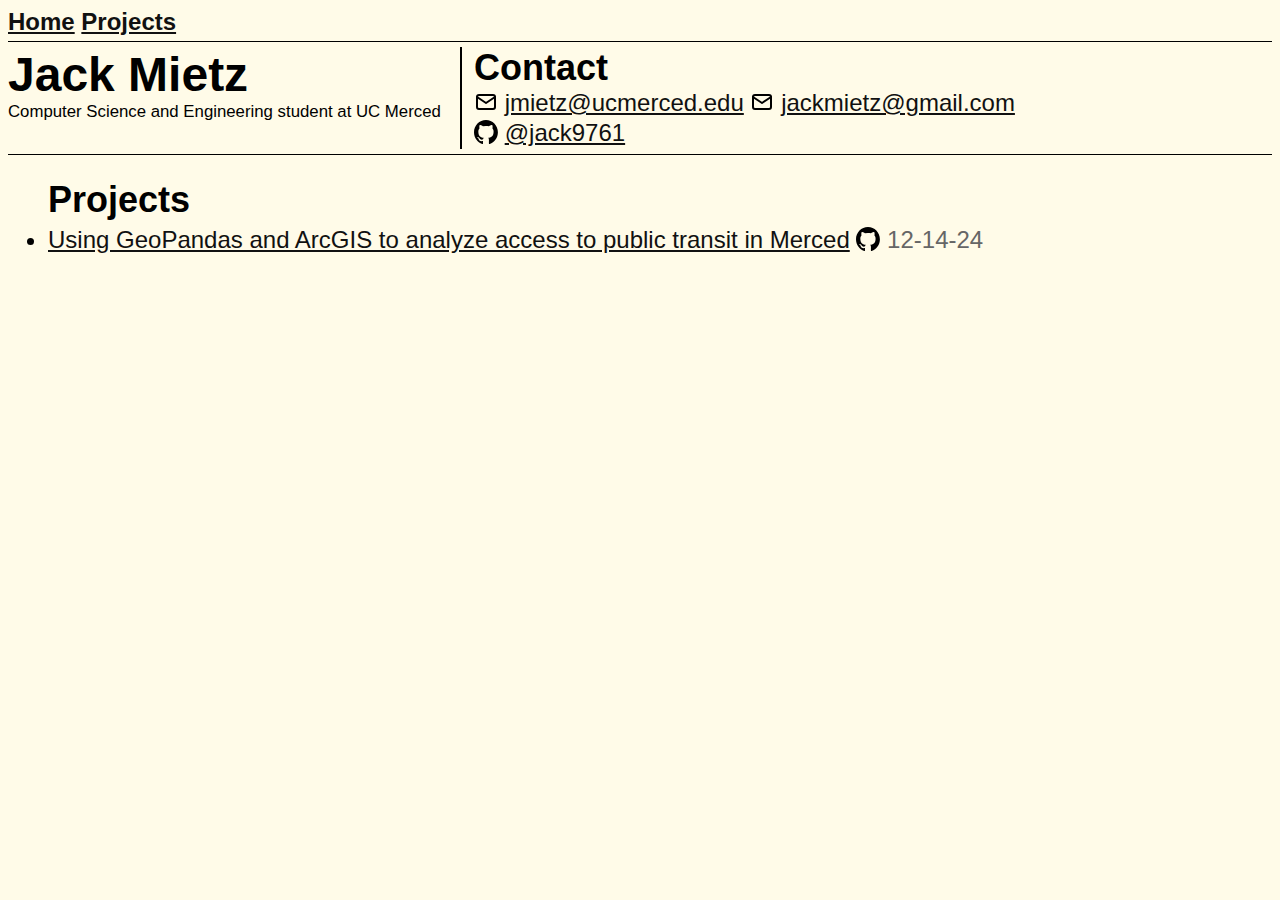
<file: index.html>
<!DOCTYPE html>
<html lang="en">
<head>
    <meta charset="UTF-8">
    <meta name="viewport" content="width=device-width, initial-scale=1.0">
    <title>Jack Mietz Portfolio</title>
    <link rel="stylesheet" href="index.css">
</head>
<body>
    <div class="topnav">
        <a href="index.html">Home</a>
        <a href="#projects">Projects</a>
    </div>
    <hr></hr>
    <div class="frontpage">
        <div class="frontpageaboutme">
            <h1 style="margin-bottom: 0; font-size: 2rem; margin-top: 0;">Jack Mietz</h1>
            <div class="frontpagesubheader">Computer Science and Engineering student at UC Merced</div>
        </div>
        <hr class="frontpageaboutme"></hr>
        <div class="frontpageaboutme">
            <h1 style="margin-bottom: 0; font-size: 1.5rem; margin-top: 0;">Contact</h1>
            <div style="display: inline-block; margin-bottom: 2px; margin-right: 0; ">
                <img src="images/mail.svg" class="mailicon"></img>
                <a href="mailto:jmietz@ucmerced.edu" >jmietz@ucmerced.edu</a>
            </div>
            <div style="display: inline-block; margin-bottom: 2px; margin-right: 0; ">
                <img src="images/mail.svg" class="mailicon"></img>
                <a href="mailto:jackmietz@gmail.com" >jackmietz@gmail.com</a>
            </div>
            <div style="margin-bottom: 2px; margin-right: 0;">
                <img src="images/github-mark.svg" class="githubicon"></img>
                <a href="https://github.com/jack9761/MercedPublicTransit">@jack9761</a>
            </div>
        </div>
    </div>
    <hr></hr>
    <ul>
        <h1 name="projects" style="margin-bottom: 5px; font-size:1.5rem; margin-top: 0;">Projects</h1>
        <li> 
            <a href="projects/merced_public_transit.html">Using GeoPandas and ArcGIS to analyze access to public transit in Merced</a>
            <a href="https://github.com/jack9761/MercedPublicTransit"><img src="images/github-mark.svg" class="githubicon" alt="Merced Public Transit Github Repository"></a>
            <div class="lightertext" style="display: inline;">12-14-24</div>
        </li>
    </ul>
</body>
</html>
</file>
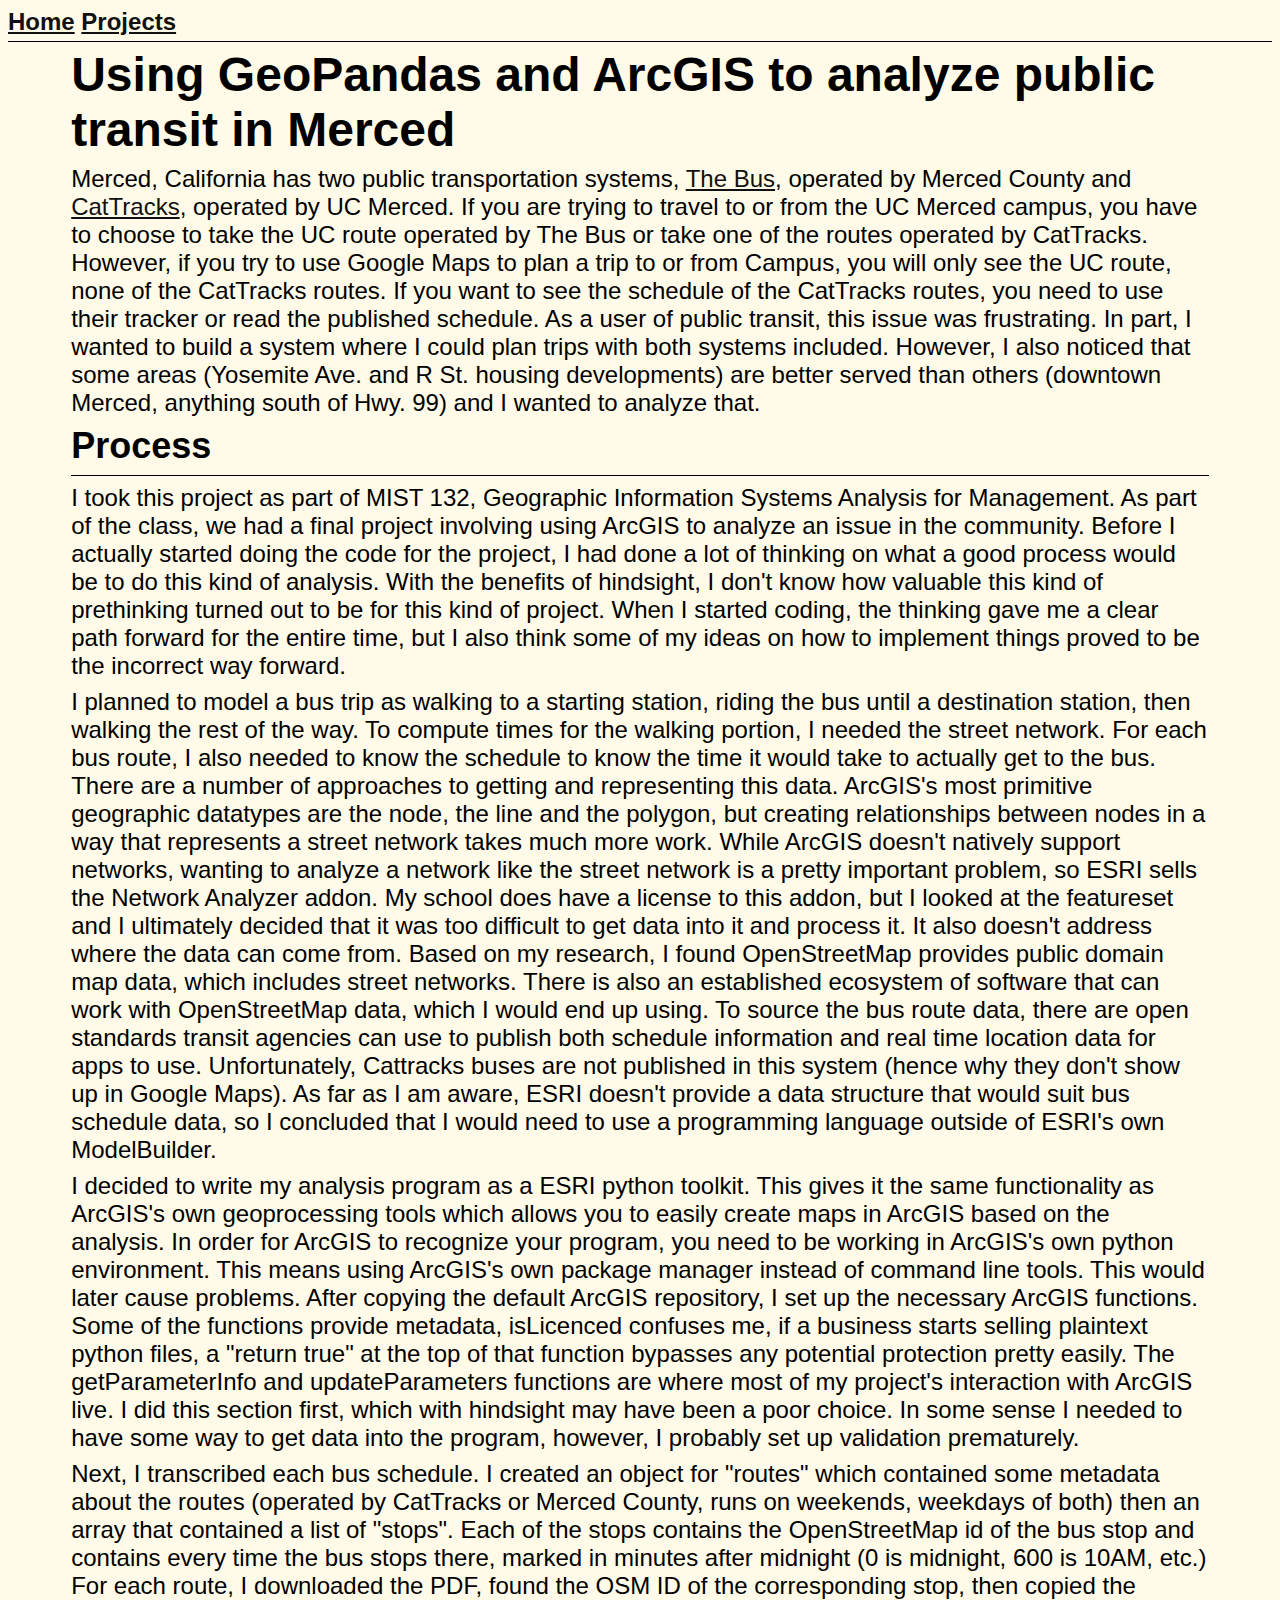
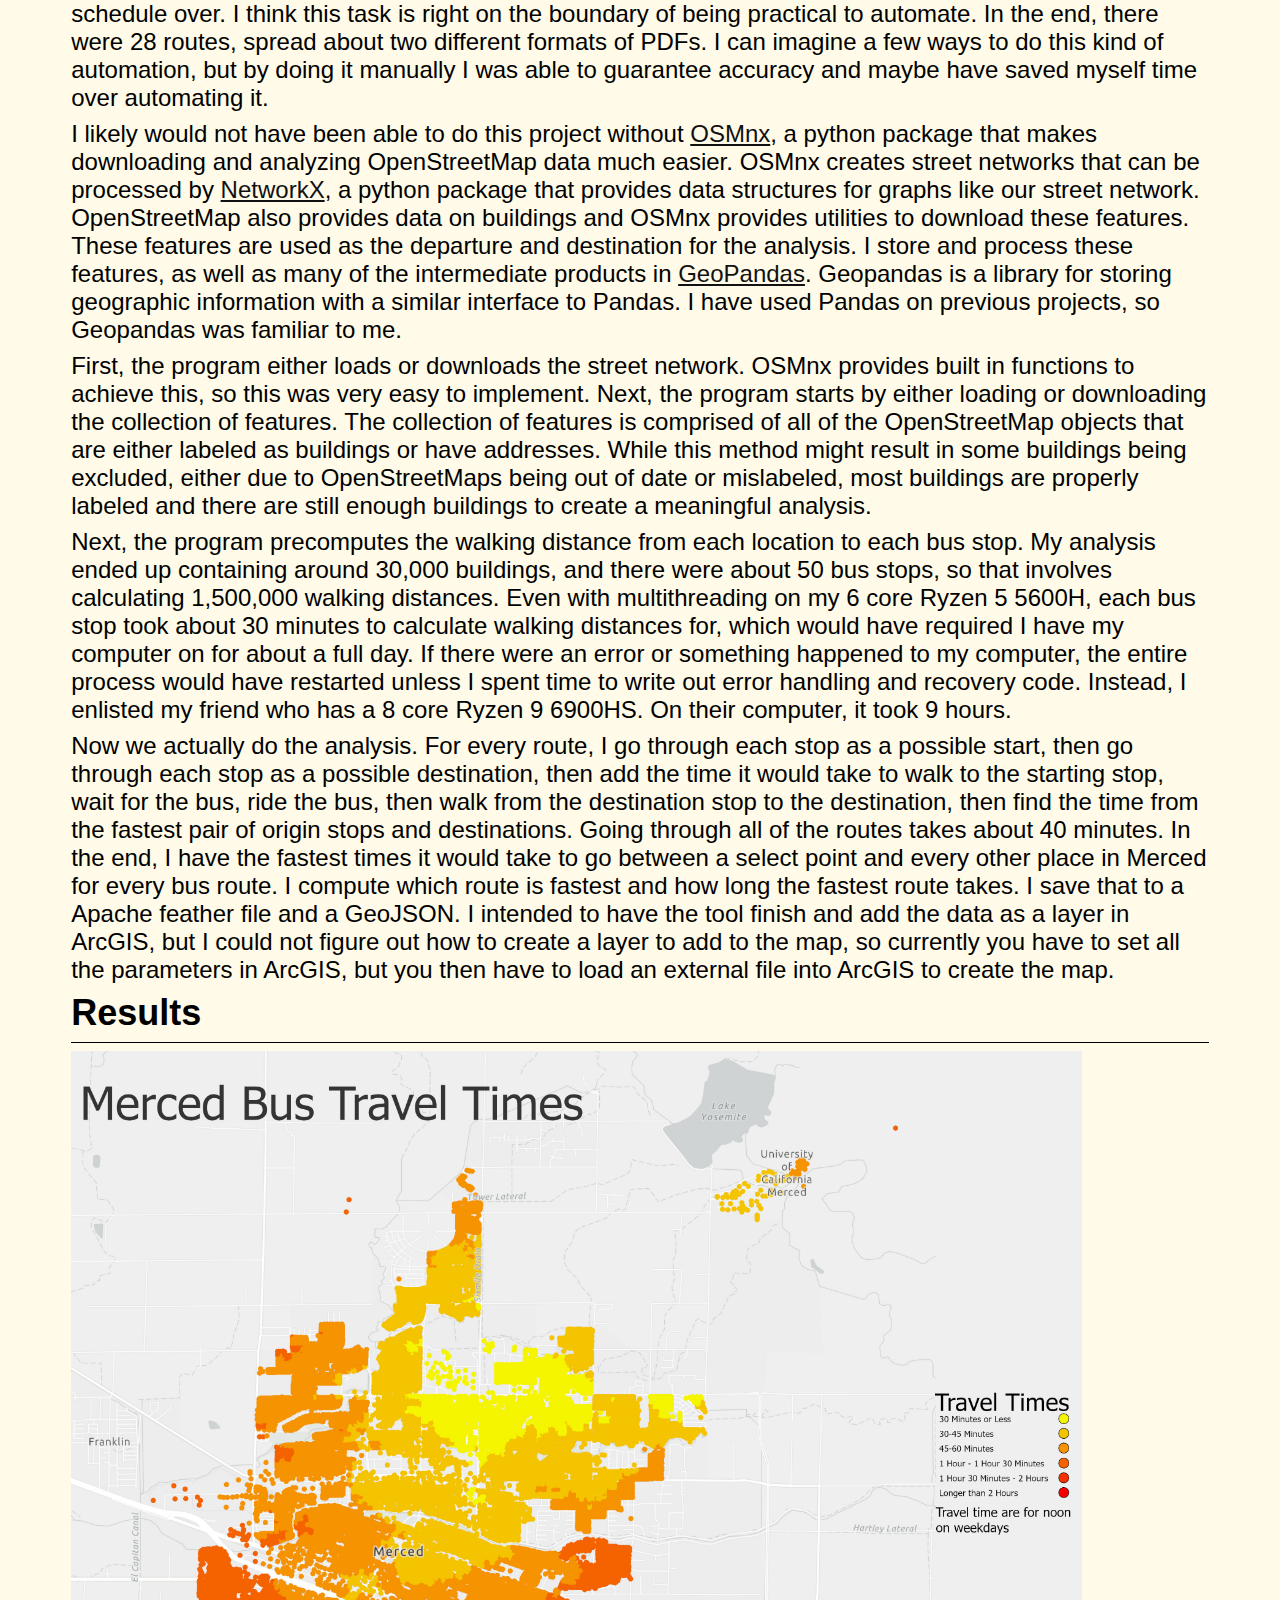
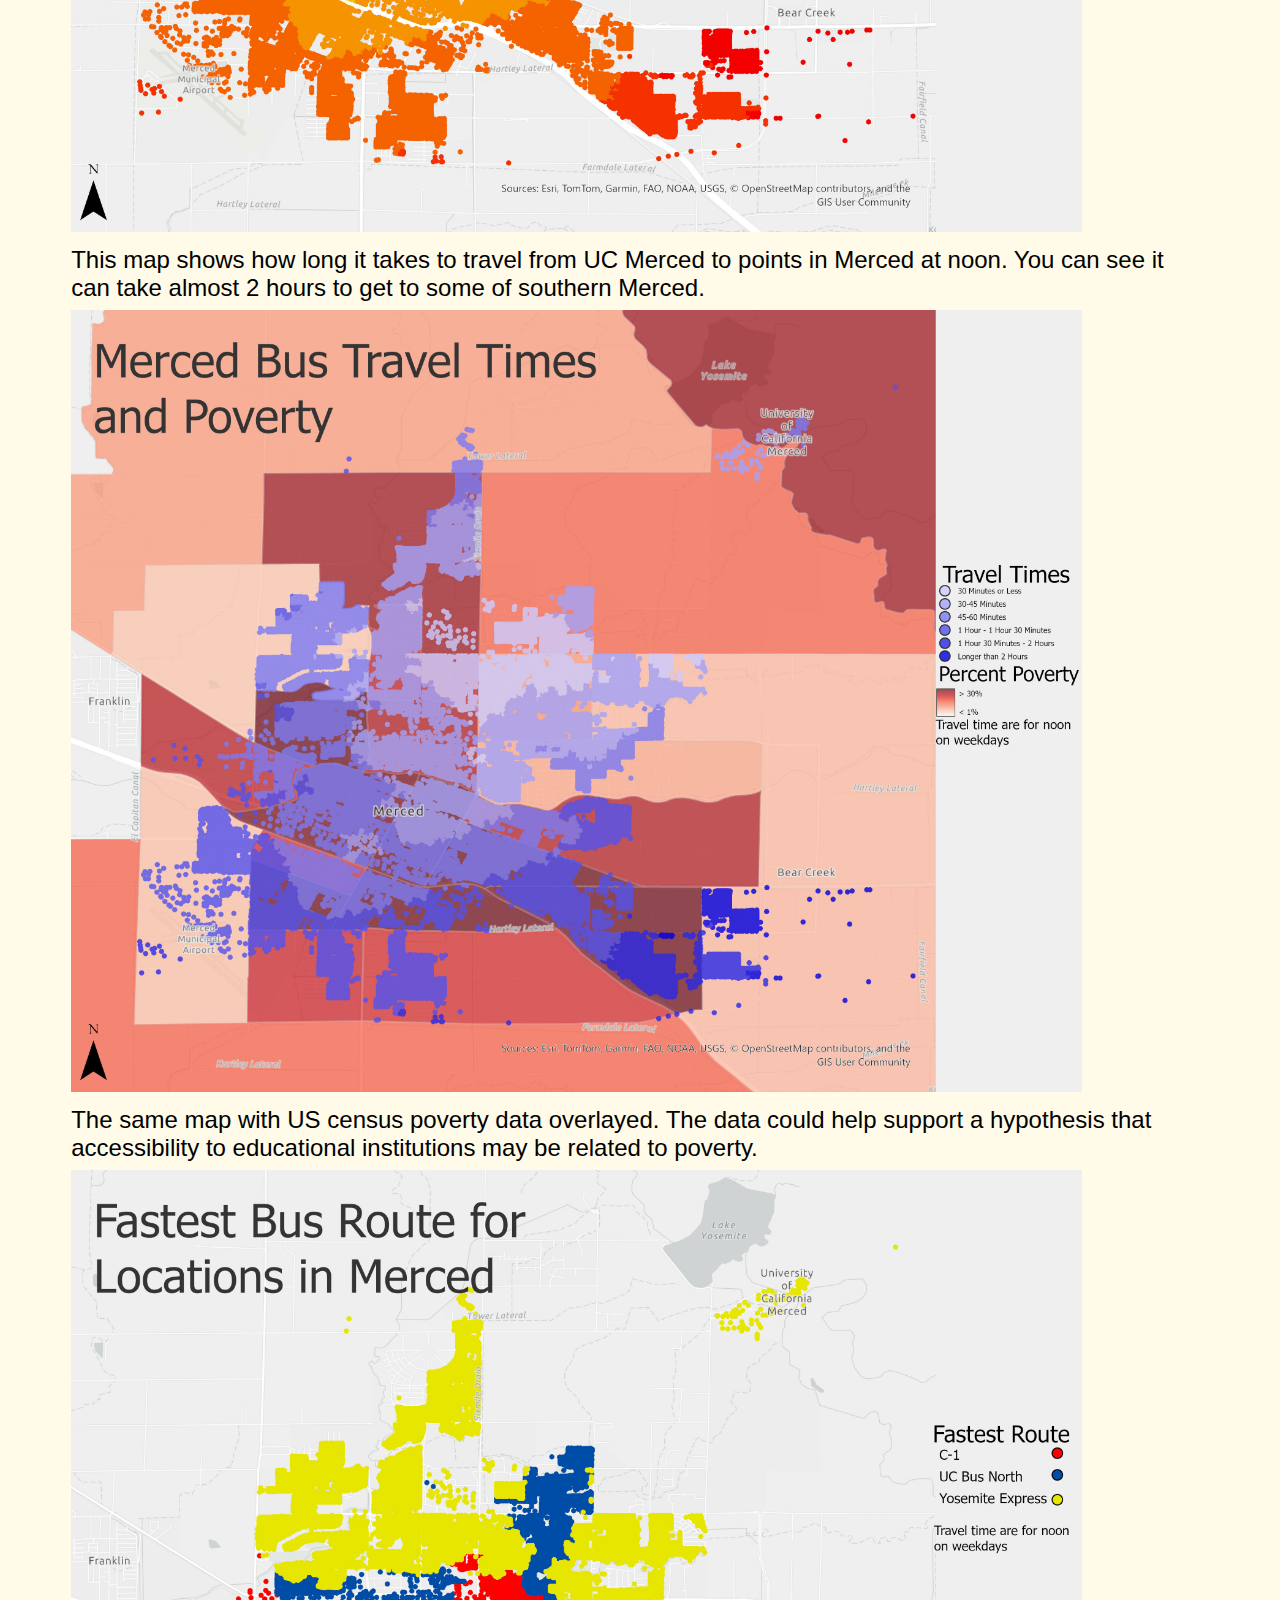
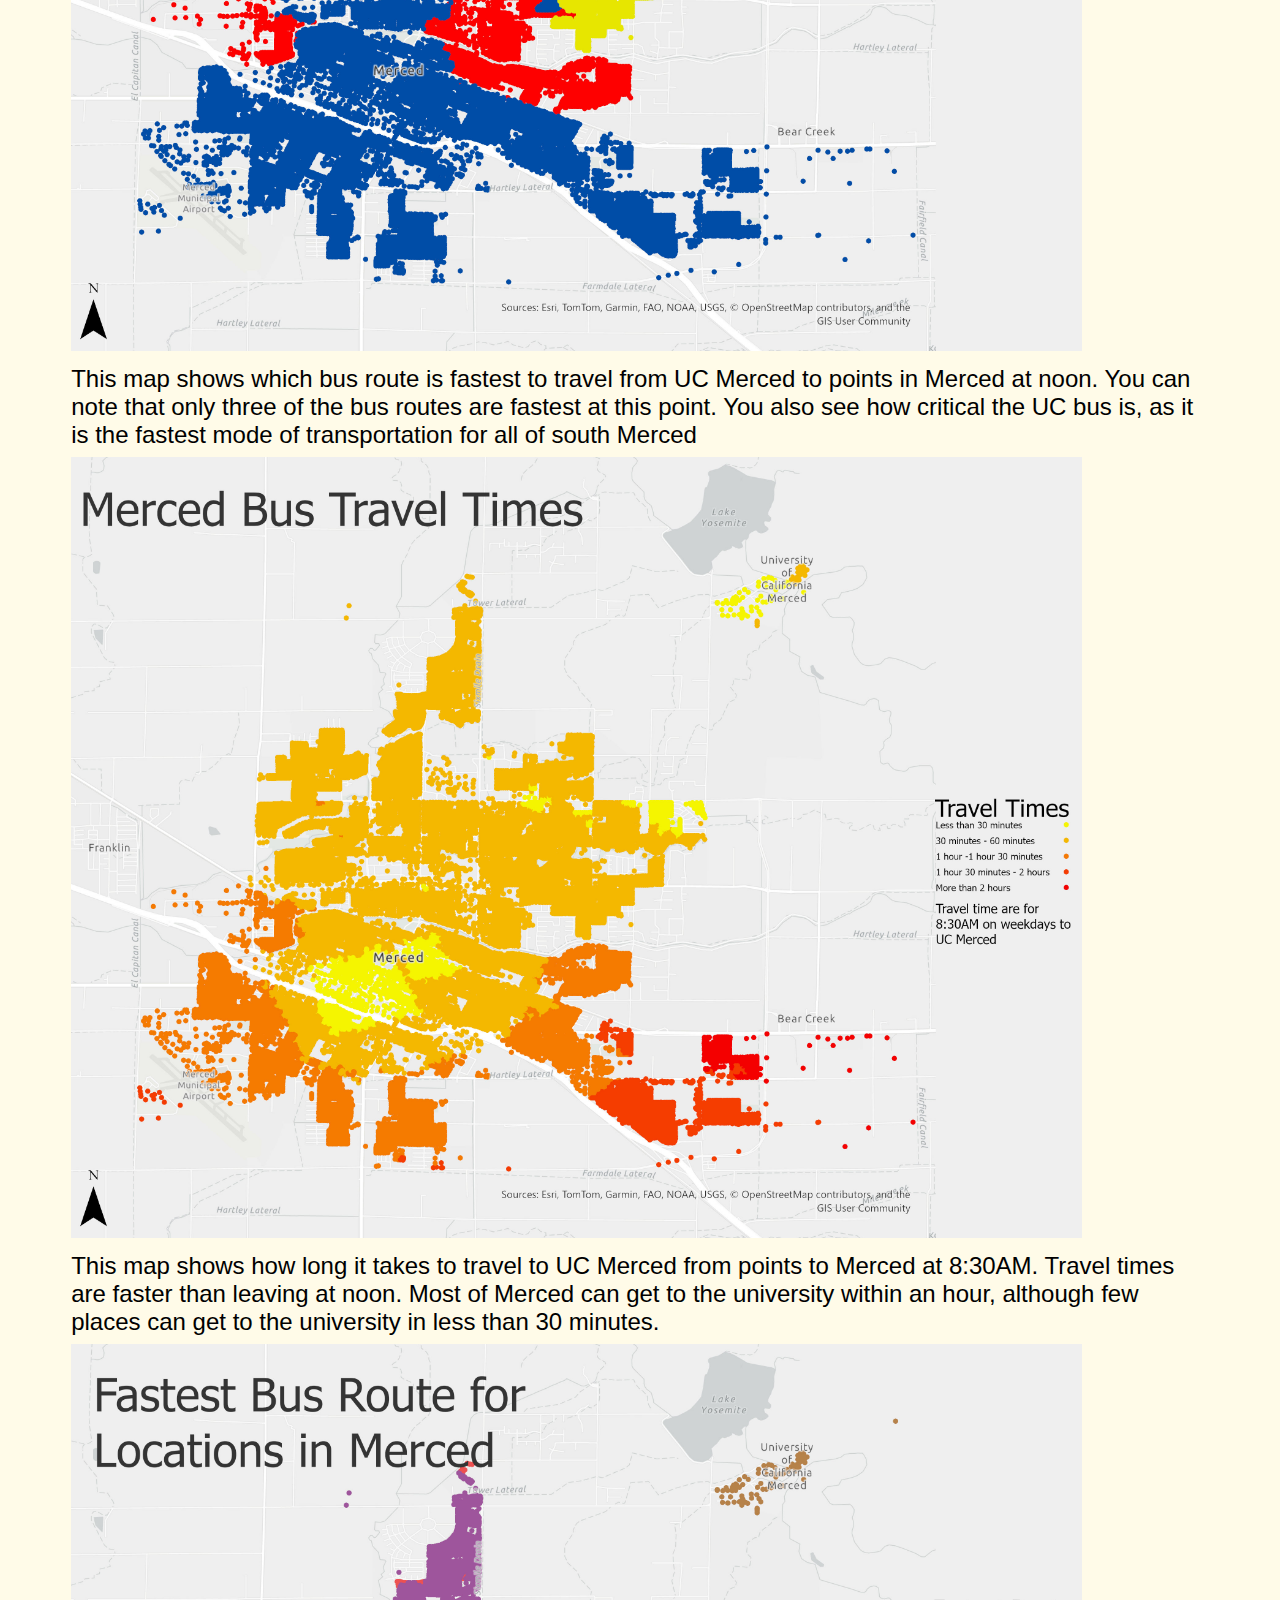
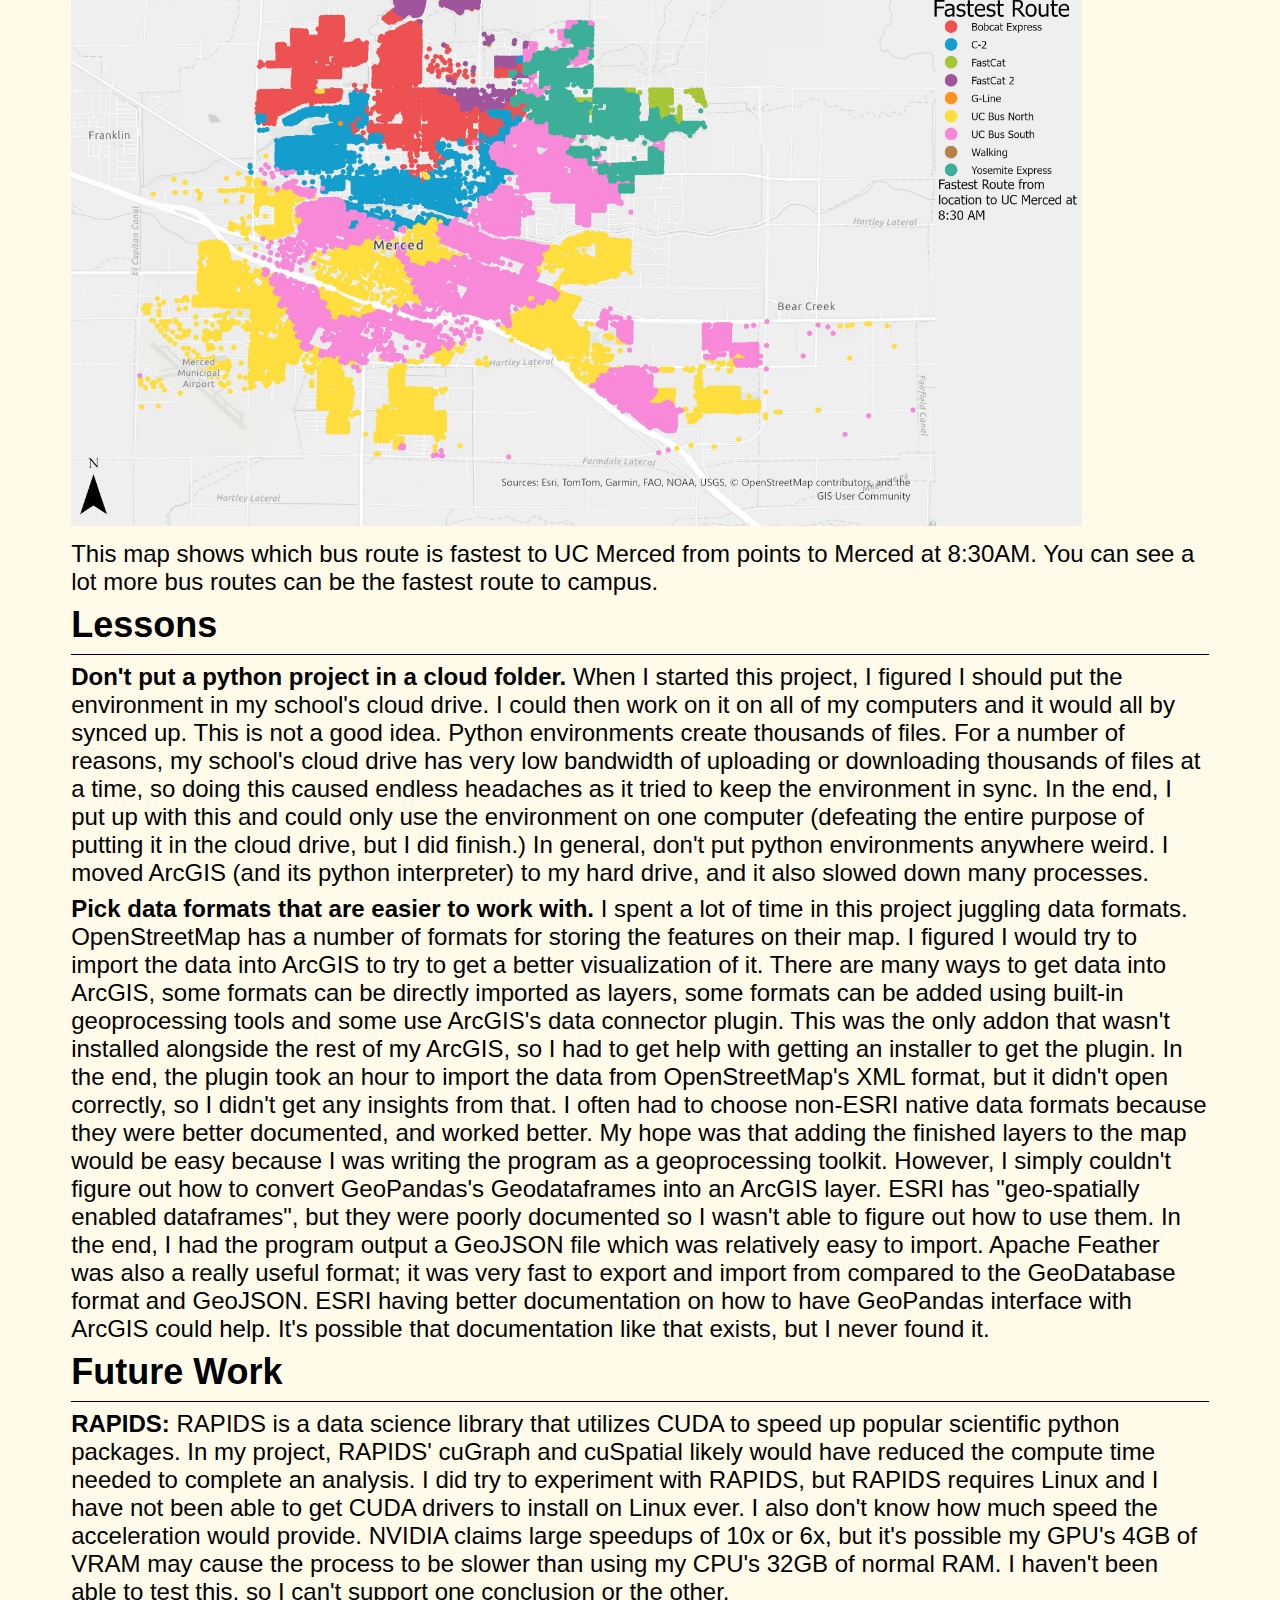
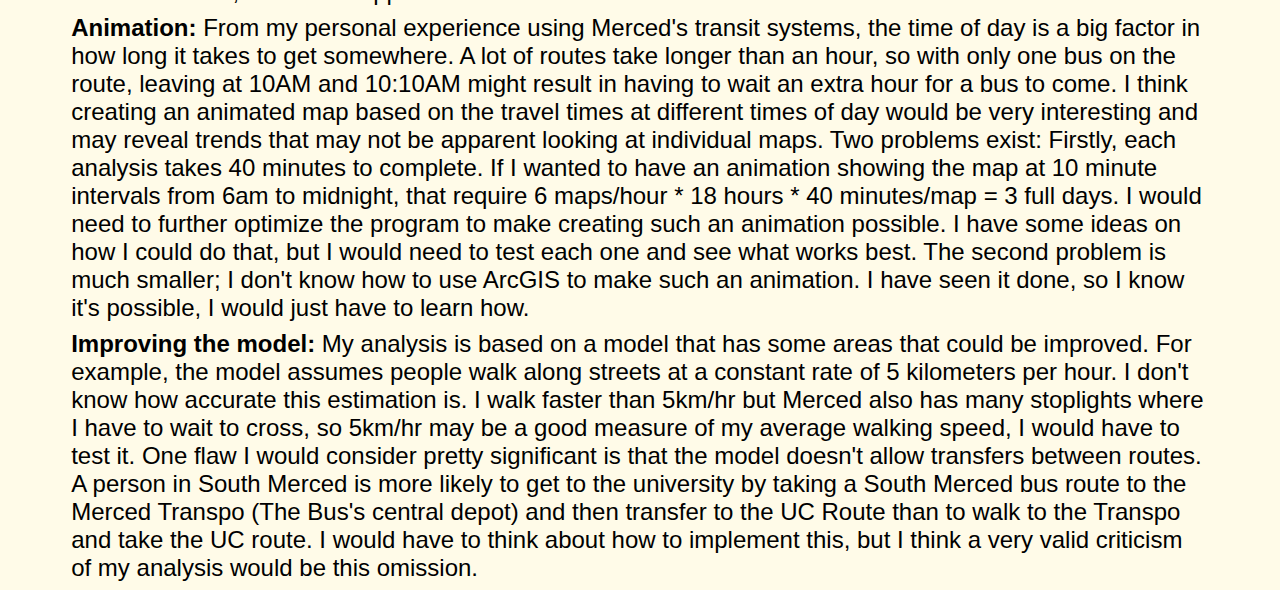
<file: projects/merced_public_transit.html>
<!DOCTYPE html>
<html lang="en">
<head>
    <meta charset="UTF-8">
    <meta name="viewport" content="width=device-width, initial-scale=1.0">
    <title>Merced Public Transit</title>
    <link rel="stylesheet" href="../index.css">
</head>
<body>
    <div class="topnav">
        <a href="../index.html">Home</a>
        <a href="../index.html#projects">Projects</a>
    </div>
    <hr>
    <div class="projectarticle">
        <h1>Using GeoPandas and ArcGIS to analyze public transit in Merced</h1>
        <p>Merced, California has two public transportation systems, <a href="https://www.mercedthebus.com/">The Bus</a>, operated by Merced County and <a href="https://taps.ucmerced.edu/transportation/cattracks-and-route-uc/routes">CatTracks</a>, operated by UC Merced. If you are trying to travel to or from the UC Merced campus, you have to choose to take the UC route operated by The Bus or take one of the routes operated by CatTracks. However, if you try to use Google Maps to plan a trip to or from Campus, you will only see the UC route, none of the CatTracks routes. If you want to see the schedule of the CatTracks routes, you need to use their tracker or read the published schedule. As a user of public transit, this issue was frustrating. In part, I wanted to build a system where I could plan trips with both systems included. However, I also noticed that some areas (Yosemite Ave. and R St. housing developments) are better served than others (downtown Merced, anything south of Hwy. 99) and I wanted to analyze that. </p>
        <h2>Process</h2>
        <hr>
        <p>I took this project as part of MIST 132, Geographic Information Systems Analysis for Management. As part of the class, we had a final project involving using ArcGIS to analyze an issue in the community. Before I actually started doing the code for the project, I had done a lot of thinking on what a good process would be to do this kind of analysis. With the benefits of hindsight, I don't know how valuable this kind of prethinking turned out to be for this kind of project. When I started coding, the thinking gave me a clear path forward for the entire time, but I also think some of my ideas on how to implement things proved to be the incorrect way forward.</p>
        <p>I planned to model a bus trip as walking to a starting station, riding the bus until a destination station, then walking the rest of the way. To compute times for the walking portion, I needed the street network. For each bus route, I also needed to know the schedule to know the time it would take to actually get to the bus. There are a number of approaches to getting and representing this data. ArcGIS's most primitive geographic datatypes are the node, the line and the polygon, but creating relationships between nodes in a way that represents a street network takes much more work. While ArcGIS doesn't natively support networks, wanting to analyze a network like the street network is a pretty important problem, so ESRI sells the Network Analyzer addon. My school does have a license to this addon, but I looked at the featureset and I ultimately decided that it was too difficult to get data into it and process it. It also doesn't address where the data can come from. Based on my research, I found OpenStreetMap provides public domain map data, which includes street networks. There is also an established ecosystem of software that can work with OpenStreetMap data, which I would end up using. To source the bus route data, there are open standards transit agencies can use to publish both schedule information and real time location data for apps to use. Unfortunately, Cattracks buses are not published in this system (hence why they don't show up in Google Maps). As far as I am aware, ESRI doesn't provide a data structure that would suit bus schedule data, so I concluded that I would need to use a programming language outside of ESRI's own ModelBuilder.</p>
        <p>I decided to write my analysis program as a ESRI python toolkit. This gives it the same functionality as ArcGIS's own geoprocessing tools which allows you to easily create maps in ArcGIS based on the analysis. In order for ArcGIS to recognize your program, you need to be working in ArcGIS's own python environment. This means using ArcGIS's own package manager instead of command line tools. This would later cause problems. After copying the default ArcGIS repository, I set up the necessary ArcGIS functions. Some of the functions provide metadata, isLicenced confuses me, if a business starts selling plaintext python files, a "return true" at the top of that function bypasses any potential protection pretty easily. The getParameterInfo and updateParameters functions are where most of my project's interaction with ArcGIS live. I did this section first, which with hindsight may have been a poor choice. In some sense I needed to have some way to get data into the program, however, I probably set up validation prematurely. </p>
        <p>Next, I transcribed each bus schedule. I created an object for "routes" which contained some metadata about the routes (operated by CatTracks or Merced County, runs on weekends, weekdays of both) then an array that contained a list of "stops". Each of the stops contains the OpenStreetMap id of the bus stop and contains every time the bus stops there, marked in minutes after midnight (0 is midnight, 600 is 10AM, etc.) For each route, I downloaded the PDF, found the OSM ID of the corresponding stop, then copied the schedule over. I think this task is right on the boundary of being practical to automate. In the end, there were 28 routes, spread about two different formats of PDFs. I can imagine a few ways to do this kind of automation, but by doing it manually I was able to guarantee accuracy and maybe have saved myself time over automating it.</p>
        <p>I likely would not have been able to do this project without <a href="https://osmnx.readthedocs.io/en/stable/index.html">OSMnx</a>, a python package that makes downloading and analyzing OpenStreetMap data much easier. OSMnx creates street networks that can be processed by <a href="https://networkx.org/">NetworkX</a>, a python package that provides data structures for graphs like our street network. OpenStreetMap also provides data on buildings and OSMnx provides utilities to download these features. These features are used as the departure and destination for the analysis. I store and process these features, as well as many of the intermediate products in <a href="https://geopandas.org/en/stable/index.html">GeoPandas</a>. Geopandas is a library for storing geographic information with a similar interface to Pandas. I have used Pandas on previous projects, so Geopandas was familiar to me.</p>
        <p>First, the program either loads or downloads the street network. OSMnx provides built in functions to achieve this, so this was very easy to implement. Next, the program starts by either loading or downloading the collection of features. The collection of features is comprised of all of the OpenStreetMap objects that are either labeled as buildings or have addresses. While this method might result in some buildings being excluded, either due to OpenStreetMaps being out of date or mislabeled, most buildings are properly labeled and there are still enough buildings to create a meaningful analysis.</p>
        <p>Next, the program precomputes the walking distance from each location to each bus stop. My analysis ended up containing around 30,000 buildings, and there were about 50 bus stops, so that involves calculating 1,500,000 walking distances. Even with multithreading on my 6 core Ryzen 5 5600H, each bus stop took about 30 minutes to calculate walking distances for, which would have required I have my computer on for about a full day. If there were an error or something happened to my computer, the entire process would have restarted unless I spent time to write out error handling and recovery code. Instead, I enlisted my friend who has a 8 core Ryzen 9 6900HS. On their computer, it took 9 hours.</p>
        <p>Now we actually do the analysis. For every route, I go through each stop as a possible start, then go through each stop as a possible destination, then add the time it would take to walk to the starting stop, wait for the bus, ride the bus, then walk from the destination stop to the destination, then find the time from the fastest pair of origin stops and destinations. Going through all of the routes takes about 40 minutes. In the end, I have the fastest times it would take to go between a select point and every other place in Merced for every bus route. I compute which route is fastest and how long the fastest route takes. I save that to a Apache feather file and a GeoJSON. I intended to have the tool finish and add the data as a layer in ArcGIS, but I could not figure out how to create a layer to add to the map, so currently you have to set all the parameters in ArcGIS, but you then have to load an external file into ArcGIS to create the map.</p>
        <h2>Results</h2>
        <hr>
        <img style="max-width:80%; max-height: 80%;" src="images/NoonWeekdayTravelTimesFromUniversity.jpg">
        <p>This map shows how long it takes to travel from UC Merced to points in Merced at noon. You can see it can take almost 2 hours to get to some of southern Merced.</p>
        <img style="max-width:80%; max-height: 80%;" src="images/NoonWeekdayTravelTimesFromUniversityPoverty.jpg">
        <p>The same map with US census poverty data overlayed. The data could help support a hypothesis that accessibility to educational institutions may be related to poverty.</p>
        <img style="max-width:80%; max-height: 80%;" src="images/NoonWeekdayFastestModeFromUniversity.jpg">
        <p>This map shows which bus route is fastest to travel from UC Merced to points in Merced at noon. You can note that only three of the bus routes are fastest at this point. You also see how critical the UC bus is, as it is the fastest mode of transportation for all of south Merced</p>
        <img style="max-width:80%; max-height: 80%;" src="images/830WeekdayTravelTimesToUniversity.jpg">
        <p>This map shows how long it takes to travel to UC Merced from points to Merced at 8:30AM. Travel times are faster than leaving at noon. Most of Merced can get to the university within an hour, although few places can get to the university in less than 30 minutes.</p>
        <img style="max-width:80%; max-height: 80%;" src="images/830WeekdayFastestModeFromUniversity.jpg">
        <p>This map shows which bus route is fastest to UC Merced from points to Merced at 8:30AM. You can see a lot more bus routes can be the fastest route to campus.</p>
        <h2>Lessons</h2>
        <hr>
        <p><b>Don't put a python project in a cloud folder.</b> When I started this project, I figured I should put the environment in my school's cloud drive. I could then work on it on all of my computers and it would all by synced up. This is not a good idea. Python environments create thousands of files. For a number of reasons, my school's cloud drive has very low bandwidth of uploading or downloading thousands of files at a time, so doing this caused endless headaches as it tried to keep the environment in sync. In the end, I put up with this and could only use the environment on one computer (defeating the entire purpose of putting it in the cloud drive, but I did finish.) In general, don't put python environments anywhere weird. I moved ArcGIS (and its python interpreter) to my hard drive, and it also slowed down many processes.</p>
        <p><b>Pick data formats that are easier to work with.</b> I spent a lot of time in this project juggling data formats. OpenStreetMap has a number of formats for storing the features on their map. I figured I would try to import the data into ArcGIS to try to get a better visualization of it. There are many ways to get data into ArcGIS, some formats can be directly imported as layers, some formats can be added using built-in geoprocessing tools and some use ArcGIS's data connector plugin. This was the only addon that wasn't installed alongside the rest of my ArcGIS, so I had to get help with getting an installer to get the plugin. In the end, the plugin took an hour to import the data from OpenStreetMap's  XML format, but it didn't open correctly, so I didn't get any insights from that. I often had to choose non-ESRI native data formats because they were better documented, and worked better. My hope was that adding the finished layers to the map would be easy because I was writing the program as a geoprocessing toolkit. However, I simply couldn't figure out how to convert GeoPandas's Geodataframes into an ArcGIS layer. ESRI has "geo-spatially enabled dataframes", but they were poorly documented so I wasn't able to figure out how to use them. In the end, I had the program output a GeoJSON file which was relatively easy to import. Apache Feather was also a really useful format; it was very fast to export and import from compared to the GeoDatabase format and GeoJSON. ESRI having better documentation on how to have GeoPandas interface with ArcGIS could help. It's possible that documentation like that exists, but I never found it.</p>
        <h2>Future Work</h2>
        <hr>
        <p><b>RAPIDS:</b> RAPIDS is a data science library that utilizes CUDA to speed up popular scientific python packages. In my project, RAPIDS' cuGraph and cuSpatial likely would have reduced the compute time needed to complete an analysis. I did try to experiment with RAPIDS, but RAPIDS requires Linux and I have not been able to get CUDA drivers to install on Linux ever. I also don't know how much speed the acceleration would provide. NVIDIA claims large speedups of 10x or 6x, but it's possible my GPU's 4GB of VRAM may cause the process to be slower than using my CPU's 32GB of normal RAM. I haven't been able to test this, so I can't support one conclusion or the other. </p>
        <p><b>Animation:</b> From my personal experience using Merced's transit systems, the time of day is a big factor in how long it takes to get somewhere. A lot of routes take longer than an hour, so with only one bus on the route, leaving at 10AM and 10:10AM might result in having to wait an extra hour for a bus to come. I think creating an animated map based on the travel times at different times of day would be very interesting and may reveal trends that may not be apparent looking at individual maps. Two problems exist: Firstly, each analysis takes 40 minutes to complete. If I wanted to have an animation showing the map at 10 minute intervals from 6am to midnight, that require 6 maps/hour * 18 hours * 40 minutes/map = 3 full days. I would need to further optimize the program to make creating such an animation possible. I have some ideas on how I could do that, but I would need to test each one and see what works best. The second problem is much smaller; I don't know how to use ArcGIS to make such an animation. I have seen it done, so I know it's possible, I would just have to learn how. </p>
        <p><b>Improving the model:</b> My analysis is based on a model that has some areas that could be improved. For example, the model assumes people walk along streets at a constant rate of 5 kilometers per hour. I don't know how accurate this estimation is. I walk faster than 5km/hr but Merced also has many stoplights where I have to wait to cross, so 5km/hr may be a good measure of my average walking speed, I would have to test it. One flaw I would consider pretty significant is that the model doesn't allow transfers between routes. A person in South Merced is more likely to get to the university by taking a South Merced bus route to the Merced Transpo (The Bus's central depot) and then transfer to the UC Route than to walk to the Transpo and take the UC route. I would have to think about how to implement this, but I think a very valid criticism  of my analysis would be this omission.</p>
    </div>
</body>
</html>
</file>
<file: index.css>
:root {
    --text-color: #000;
    --background-color: #fffbe8;
    --link-color: #111;
    --link-hover-color: #555;
    --lighter-text-color: #666;
    font-size: 24px;
    font-family: Arial, Helvetica, sans-serif;
  }
  @media (prefers-color-scheme: dark) {
    :root {
      --text-color: #fff;
      --background-color: #000;
      --link-color: #eee;
      --link-hover-color: #bbb;
      --lighter-text-color: #aaa;
    }
    .githubicon,.mailicon{
    filter: invert(1) brightness(1.1);
    }
  }
body{
    background-color: var(--background-color);
    color: var(--text-color);
}

hr{
  border: 0;
  height: 1px;
  background-color: var(--text-color);
  margin: 5px 0;
}
a:link, a:visited {
  color: var(--link-color);
}
a:hover, a:active {
  color: var(--link-hover-color);
}
.lightertext{
  color: var(--lighter-text-color)
}
.topnav {
  overflow: hidden;
  font-weight: bold;
}
.frontpageheader{
    text-align: left;
    margin-bottom: 0pt;
    margin-top: 5px;
}
.frontpagesubheader{
    font-weight: 300;
    font-size: .7rem;
}
.row {
  display: flex;
  flex-direction: row;
  flex-wrap: wrap;
  width: 100%;
}
.images{
  max-height:50%;
  max-width:50%;
}
.column {
  display: flex;
  flex-direction: column;
  flex-basis: 100%;
}
.githubicon,.mailicon{
  color: var(--text-color);
  display: inline-block;
  width: 1em;
  height: 1em;
  vertical-align: -0.125em; 
  overflow: visible;
}
.projectarticle > *{
  margin-top: 0;
  margin-bottom: 6pt;
  margin-left: 5%;
  margin-right: 5%;
}
@media (min-width: 768px) {
    .frontpage {
        display: flex;
        flex-direction: row;
    }
    .frontpageaboutme:not(:first-child):not(hr) {
      border-left: 2px solid var(--text-color);
      padding-left: .5rem; 
    }
    .frontpageaboutme:first-child {
      padding-right: .8rem;
    }
}

@media (max-width: 767px) {
    .frontpage {
      display: flex;
      flex-direction: column;
    }
    .frontpageaboutme hr {
      visibility: hidden;
    }
}
</file>
